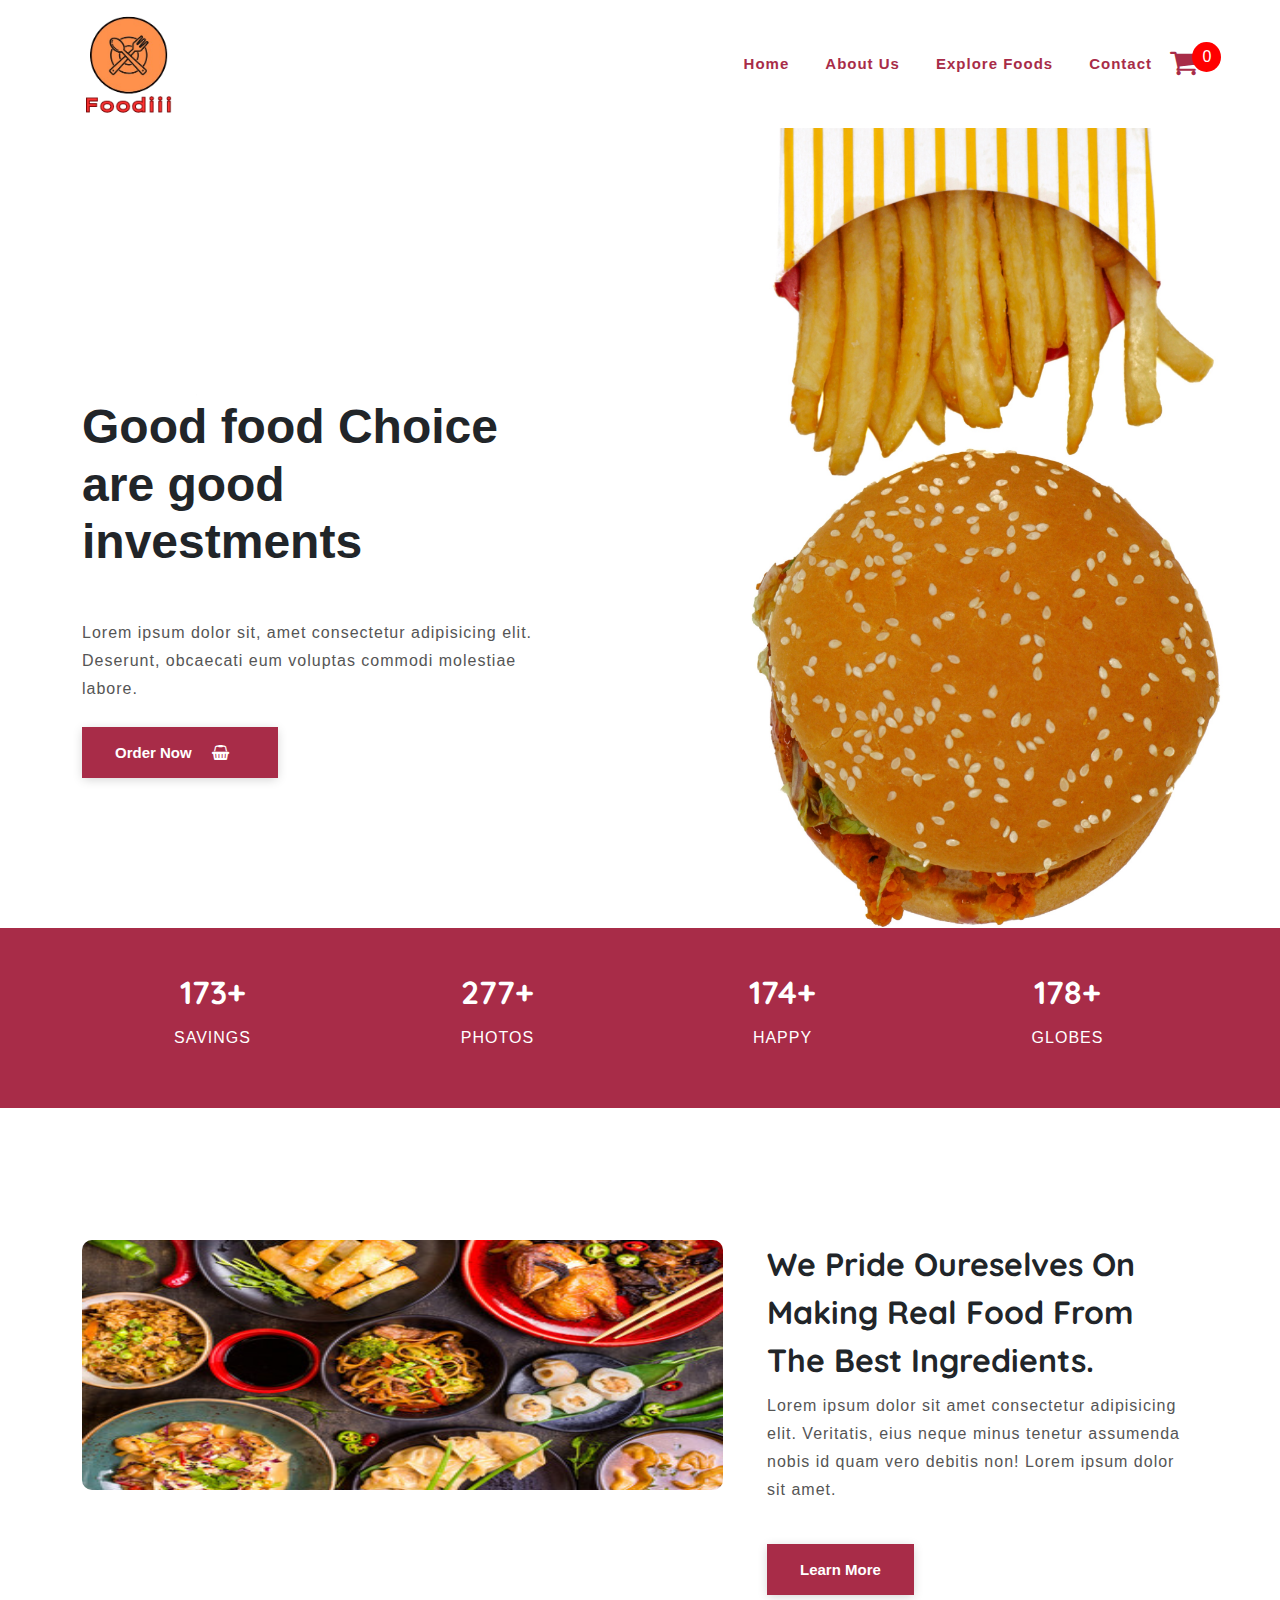
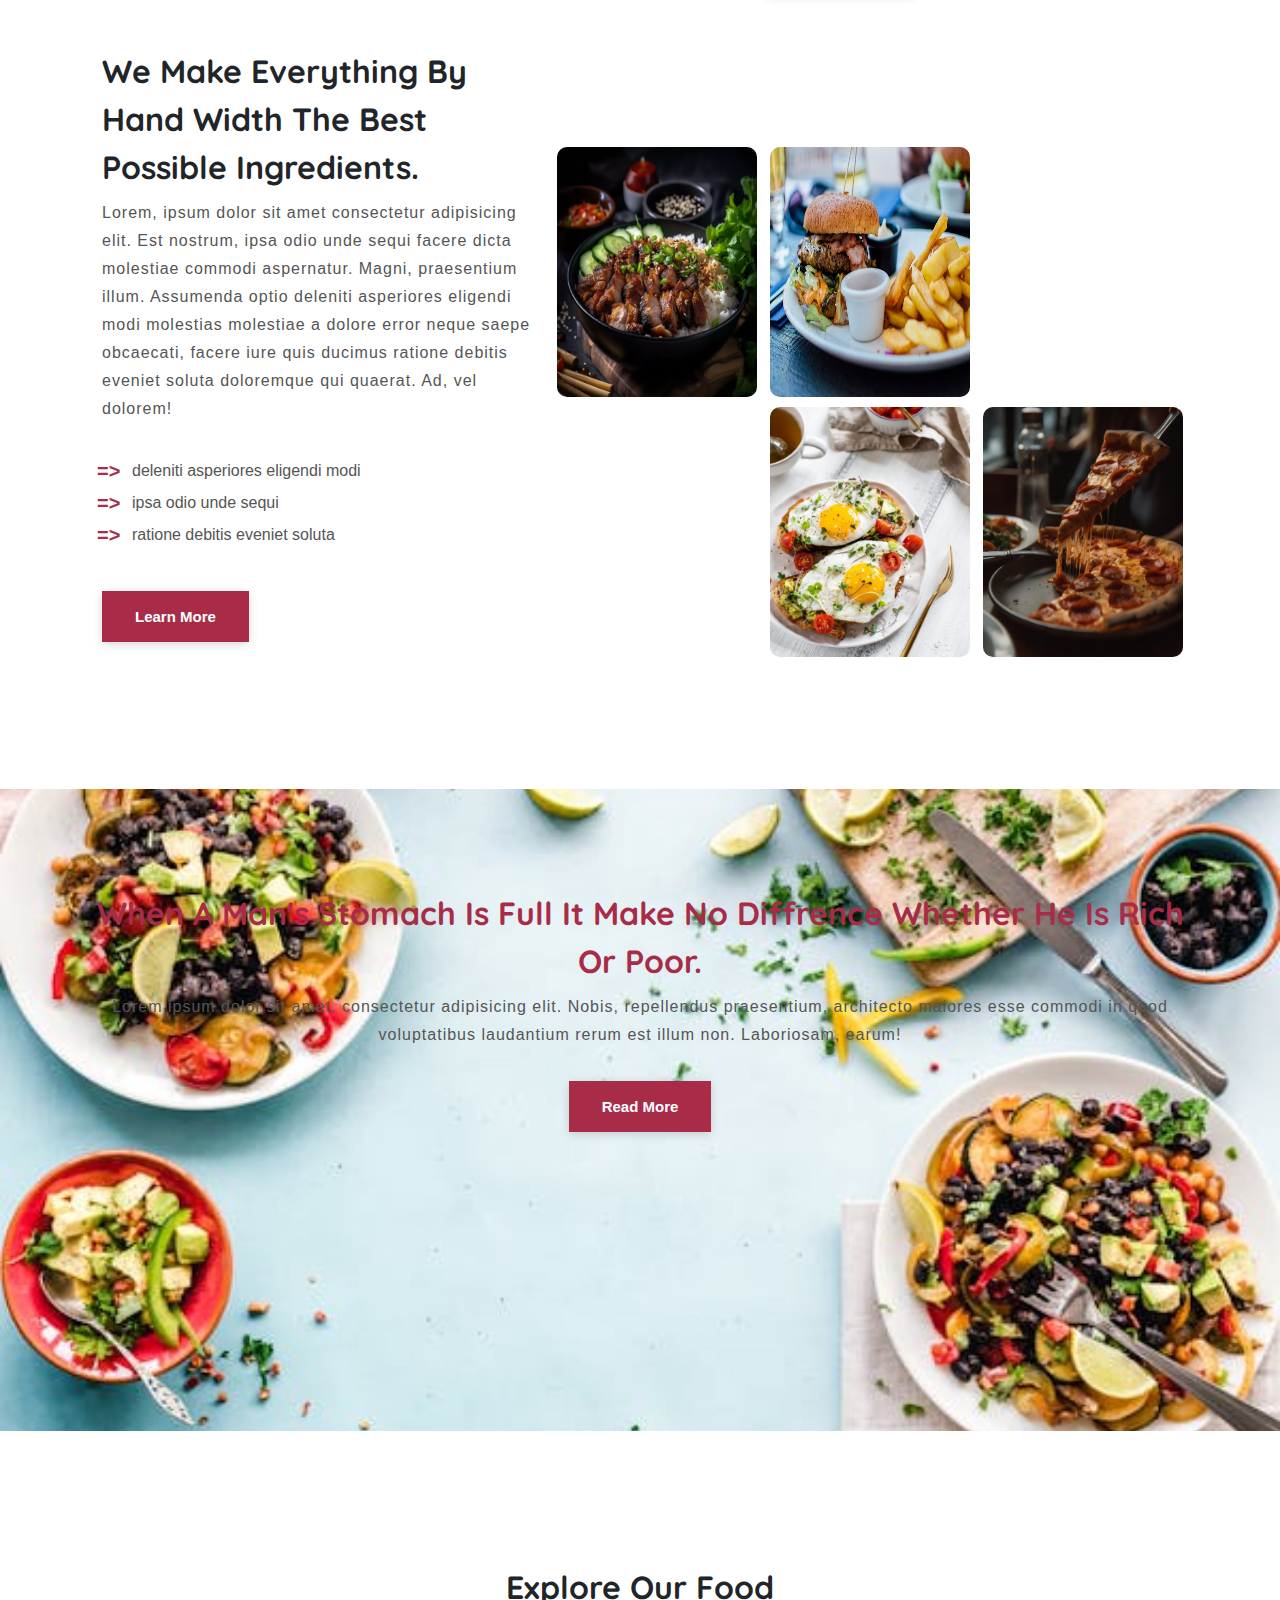
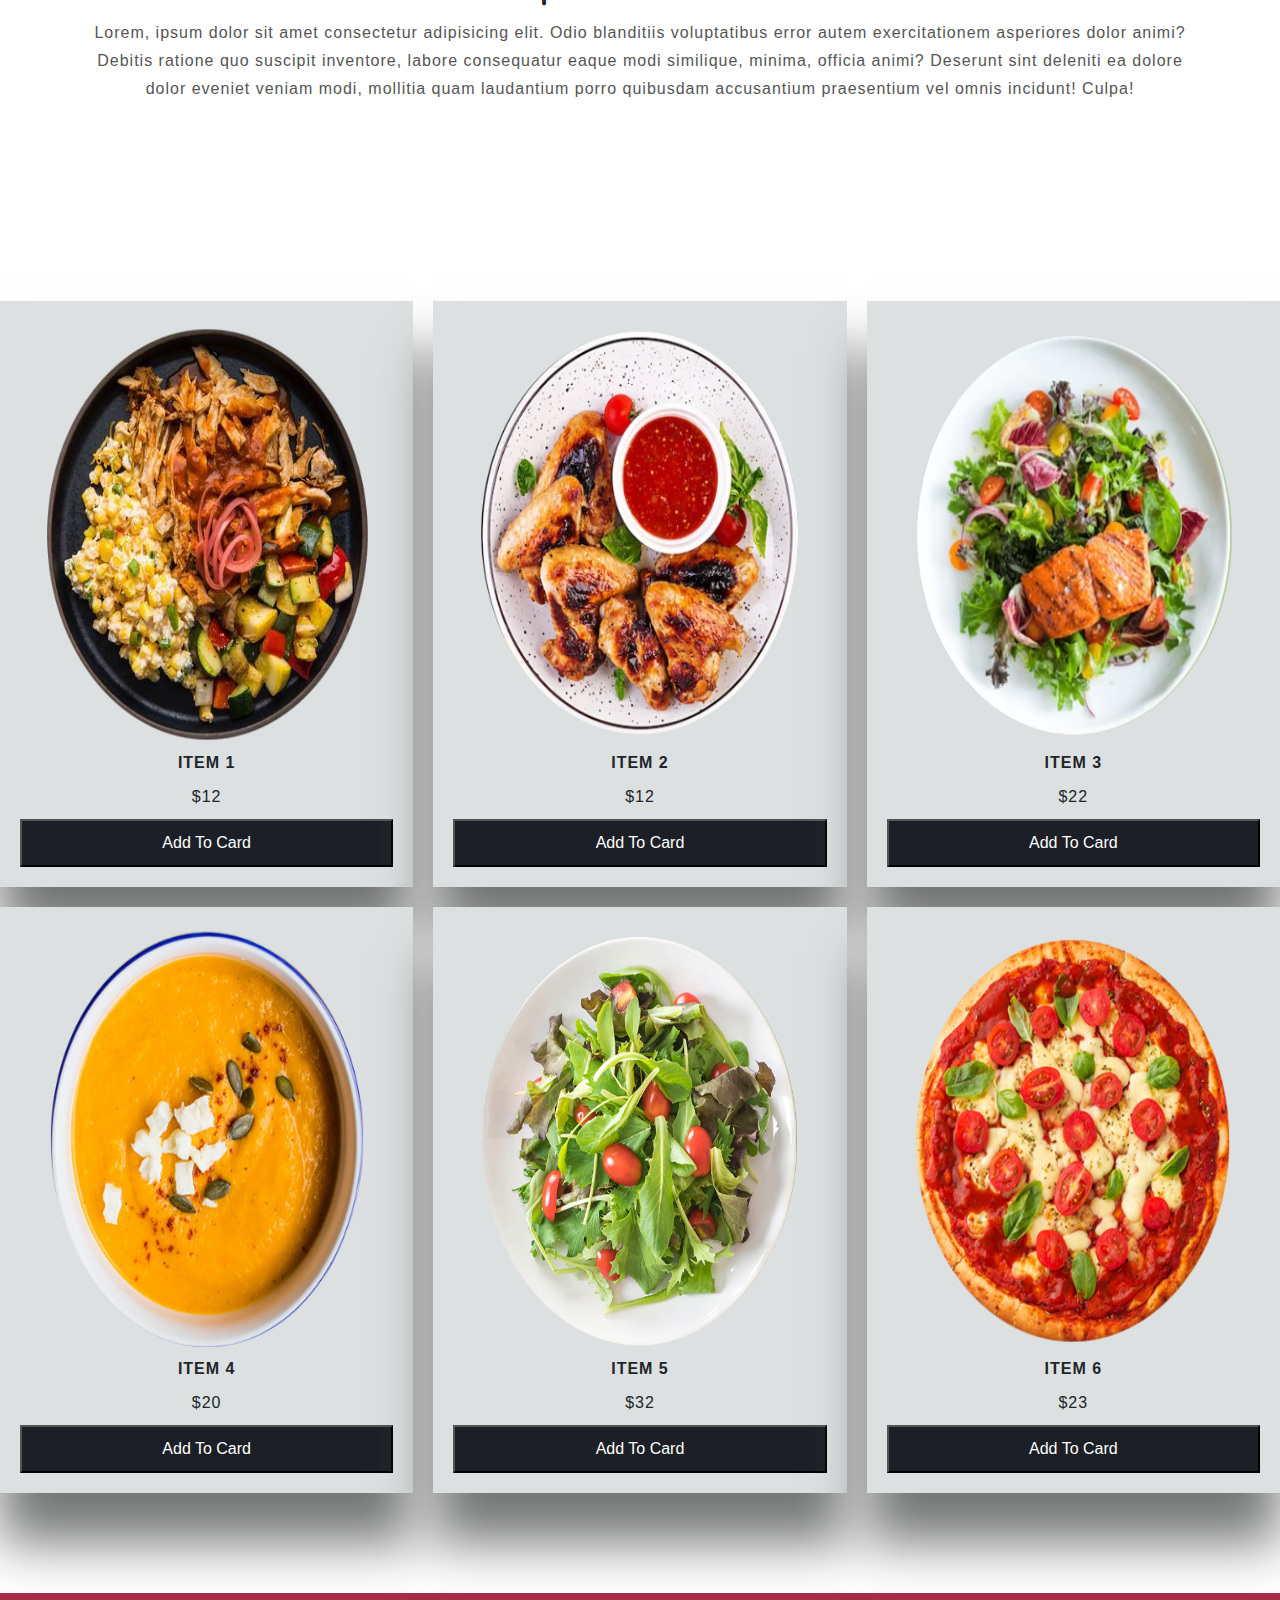
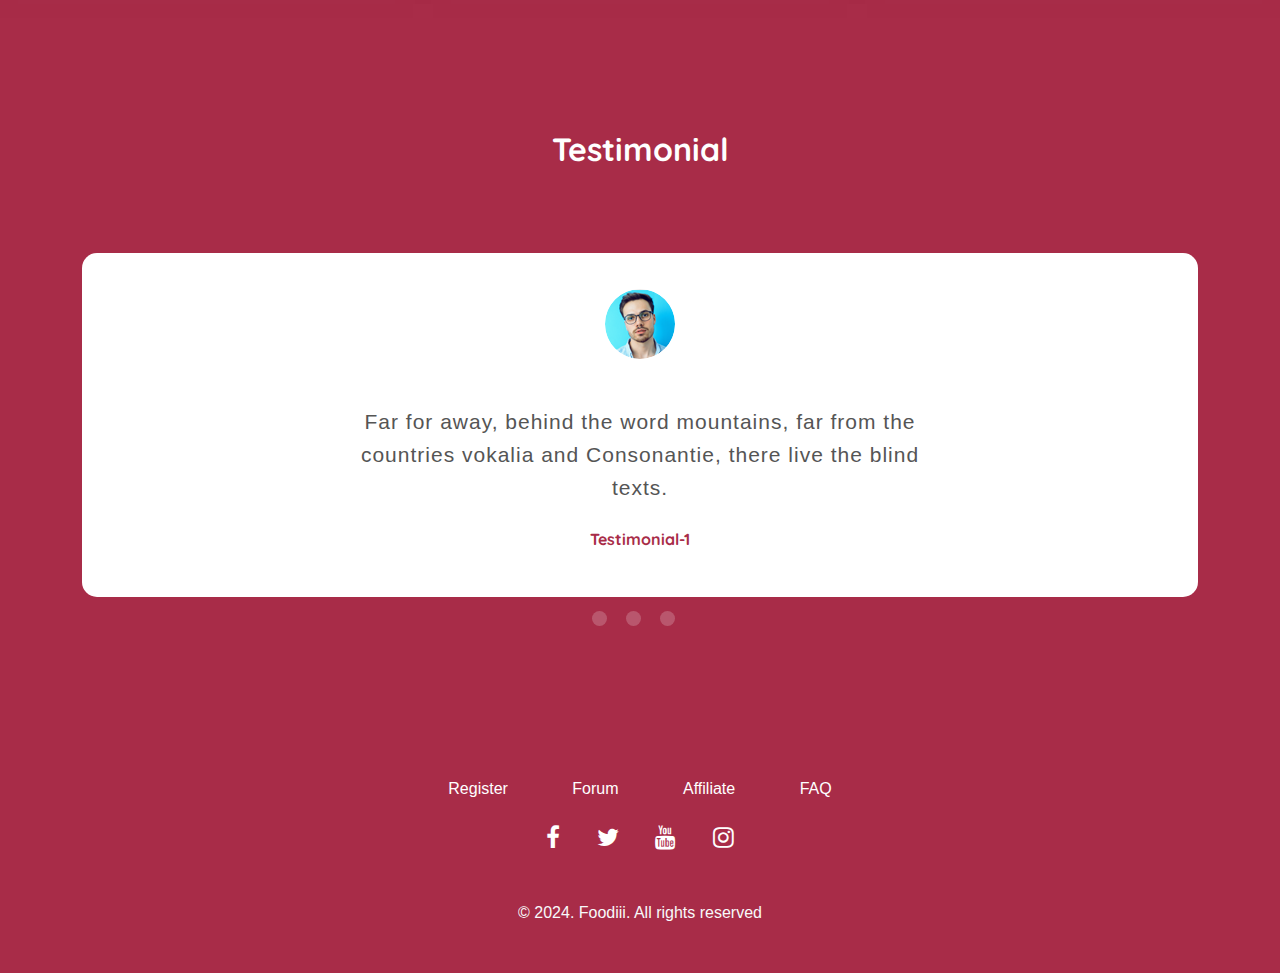
<file: index.html>
<!doctype html>
<html lang="en">
  <head>
    <meta charset="utf-8">
    <meta name="viewport" content="width=device-width, initial-scale=1">
    <title>Foodiii Food & Restaurant</title>
    <link href="https://cdn.jsdelivr.net/npm/bootstrap@5.3.3/dist/css/bootstrap.min.css" rel="stylesheet">

    <link rel="stylesheet" href="https://cdnjs.cloudflare.com/ajax/libs/font-awesome/4.7.0/css/font-awesome.min.css"> 


    <link rel="stylesheet" href="./style.css"
    <link rel="stylesheet" href="./responsive.css">
  </head>
  <body " ">

    <header>
        <div class="navbar navbar-expand-lg navigation-wrap">
            <div class="container">
                <a class="navbar-brand" href="#"><img style="width: 40%; height: 40%;" src="img/logo.png"></a>
                <button class="navbar-toggler" type="button" data-bs-toggle="collapse" data-bs-target="#navbarText"
                    aria-controls="navbarText" aria-expanded="false" aria-label="Toggle navigation">
                    <i class="fas fa-strea navbar-toggler-icon"></i>
                </button>
                <div class="collapse navbar-collapse" id="navbarText">
                    <ul class="navbar-nav ms-auto mb-2 mb-lg-0">
                        <li class="nav-item">
                            <a class="nav-link " aria-current="page" href="#">Home</a>
                        </li>
                        <li class="nav-item">
                            <a class="nav-link" href="about.html">About Us</a>
                        </li>
                        <li class="nav-item">
                            <a class="nav-link" href="food.html">Explore Foods</a>
                        </li>
                        <li class="nav-item">
                            <a class="nav-link" href="contact.html">Contact</a>
                        </li>
                        
                        <!-- <li>
                            <button class="main-btn">add to cart</button>
                        </li> -->
                    </ul>
                    <div class="shopping">
                        <a href="#"> <i class="fa fa-shopping-cart" style="font-size: 30px; color: #A82C48"></i> </a>
                        <span class="quantity">0</span>
                    </div>
                </div>
            </div>
        </div>
        
    </header>

    <!-- section-1 top-banner -->
     <section id="home">
        <div class="container-fluid px-0 top-banner">
           
            <div class="container">
                <div class="row">
                    <div class="col-lg-5 col-md-6">
                        <h1>Good food Choice are good investments</h1>
                        <p>Lorem ipsum dolor sit, amet consectetur adipisicing elit. Deserunt, obcaecati eum voluptas commodi molestiae labore.</p>
                        <div class="mt-4">
                            <button class="main-btn">
                                order now <i class="fa fa-shopping-basket px-3"></i>
                            </button>
                        </div>
                    </div>
                </div>
            </div>

        </div>
     </section>

     <!-- section-2 counter -->
      <section id="counter">
        <section class="counter-section">
            <div class="container">
                <div class="row text-center">
                    <div class="col-md-3 mb-lg-0 mb-md-0 mb-5">
                        <h2>
                            <span class="count1"></span>+
                        </h2>
                        <p>SAVINGS</p>
                    </div>
                    <div class="col-md-3 mb-lg-0 mb-md-0 mb-5">
                        <h2>
                            <span class="count2"></span>+
                        </h2>
                        <p>PHOTOS</p>
                    </div>
                    <div class="col-md-3 mb-lg-0 mb-md-0 mb-5">
                        <h2>
                            <span class="count3"></span>+
                        </h2>
                        <p>HAPPY</p>
                    </div>
                    <div class="col-md-3 mb-lg-0 mb-md-0 mb-5">
                        <h2>
                            <span class="count4"></span>+
                        </h2>
                        <p>GLOBES</p>
                    </div>
            </div>

        </section>

      </section>


      <!-- About section -->
       <section id="about">
        <div class="about-section wrapper">
            <div class="container">
                <div class="row align-item-center">
                    <div class="col-lg-7 col-md-12 mb-lg-0 mb-5">
                        <div class="card border-0">
                            <img src="img/about.jpg" class="img-fluid">
                        </div>
                    </div>
                    <div class="col-lg-5 col-md-12  text-sec">
                        <h2>We pride oureselves on making real food from the best ingredients.</h2>
                        <p>Lorem ipsum dolor sit amet consectetur adipisicing elit. Veritatis, eius neque minus tenetur assumenda nobis id quam vero debitis non! Lorem ipsum dolor sit amet.</p>
                        <button class="main-btn mt-4">Learn More</button>
                    </div>
                </div>
            </div>
            <div class="container food-type">
                <div class="row align-item-center">
                    <div class="col-lg-5 col-md-12 text-sec mb-lg-0 mb-5">
                        <h2>We make everything by hand width the best possible ingredients.</h2>
                        <p>Lorem, ipsum dolor sit amet consectetur adipisicing elit. Est nostrum, ipsa odio unde sequi facere dicta molestiae commodi aspernatur. Magni, praesentium illum. Assumenda optio deleniti asperiores eligendi modi molestias molestiae a dolore error neque saepe obcaecati, facere iure quis ducimus ratione debitis eveniet soluta doloremque qui quaerat. Ad, vel dolorem!</p>
                        <ul class="list-unstyled py-3">
                            <li>deleniti asperiores eligendi modi</li>
                            <li>ipsa odio unde sequi</li>
                            <li>ratione debitis eveniet soluta</li>
                        </ul>
                        <button class="main-btn mt-4">Learn More</button>
                    </div>
                    <div class="col-lg-7 col-md-12">
                        <div class="card border-0 image-collage">
                            <img src="img/about1.png" alt="">
                            <img class="item2" src="img/about4.jpeg" alt="">
                            <img class="item3" src="img/about3.png" alt="">
                            <img class="item4" src="img/about2.png" alt="">
                        </div>
                    </div>
                </div>
            </div>
        </div>

       </section>

       <!-- story section -->
        <section id="story">
            <div class="story-section">
                <div class="container">
                    <div class="row">
                        <div class="col-sm-12">
                            <div class="text-content">
                                <h2>When a man's stomach is full it make no diffrence whether he is rich or poor.</h2>
                                <p>Lorem ipsum dolor sit amet, consectetur adipisicing elit. Nobis, repellendus praesentium, architecto maiores esse commodi in quod voluptatibus laudantium rerum est illum non. Laboriosam, earum!</p>
                                <button class="main-btn mt-3">Read More</button>
                            </div>
                        </div>
                    </div>
                </div>
            </div>
        </section>

        <!-- explore food -->
         <section id="explore-food">
            <div class="explore-food wrapper">
                <div class="container">
                    <div class="row">
                        <div class="col-sm-12">
                            <div class="text-content text-center">
                                <h2>Explore Our Food</h2>
                                <p>Lorem, ipsum dolor sit amet consectetur adipisicing elit. Odio blanditiis voluptatibus error autem exercitationem asperiores dolor animi? Debitis ratione quo suscipit inventore, labore consequatur eaque modi similique, minima, officia animi? Deserunt sint deleniti ea dolore dolor eveniet veniam modi, mollitia quam laudantium porro quibusdam accusantium praesentium vel omnis incidunt! Culpa!</p>
                            </div>
                        </div>
                    </div>
                     <!-- <div class="row pt-5">
                        <div class="col-lg-4 col-md-6 mb-lg-0 mb-5">
                            <div class="card mb-5">
                                <img src="img/item1.jpeg" class="img-fluid">
                                <div class="pt-3">
                                    <h4>snacks</h4>
                                    <p>Time 15 - 20 Minutes | Serves: 1</p>
                                    <span>$10.50 <del>$12.70</del></span>
                                    <button class="mt-4 main-btn">Add To Cart</button>

                                </div>
                            </div>
                        </div>
                        
                        <div class="col-lg-4 col-md-6 mb-lg-0 mb-5">
                            <div class="card">
                                <img src="img/item2.jpeg" class="img-fluid">
                                <div class="pt-3">
                                    <h4>Vegitable burgur</h4>
                                    <p>Time 15 - 20 Minutes | Serves: 1</p>
                                    <span>$12.50 <del>$15.70</del></span>
                                    <button class="mt-4 main-btn">Add To Cart</button>
                                </div>
                            </div>
                        </div>
                        <div class="col-lg-4 col-md-6 mb-lg-0 mb-5">
                            <div class="card">
                                <img src="img/item3.jpeg" class="img-fluid">
                                <div class="pt-3">
                                    <h4>Vegitable Sandwich</h4>
                                    <p>Time 15 - 20 Minutes | Serves: 1</p>
                                    <span>$10.50 <del>$12.70</del></span>
                                    <button class="mt-4 main-btn">Add To Cart</button>
                                </div>
                            </div>
                        </div>
                        <div class="col-lg-4 col-md-6 mb-lg-0 mb-5">
                            <div class="card">
                                <img src="img/item4.jpeg" class="img-fluid">
                                <div class="pt-3">
                                    <h4>Pizza</h4>
                                    <p>Time 25 - 35 Minutes | Serves: 1</p>
                                    <span>$20.50 <del>$32.70</del></span>
                                    <button class="mt-4 main-btn">Add To Cart</button>
                                </div>
                            </div>
                        </div>
                        <div class="col-lg-4 col-md-6 mb-lg-0 mb-5">
                            <div class="card ">
                                <img src="img/item5.jpeg" class="img-fluid">
                                <div class="pt-3">
                                    <h4>Cake</h4>
                                    <p>Time 15 - 20 Minutes | Serves: 1</p>
                                    <span>$10.50 <del>$12.70</del></span>
                                    <button class="mt-4 main-btn">Add To Cart</button>
                                </div>
                            </div>
                        </div>
                        <div class="col-lg-4 col-md-6 mb-lg-0 mb-5">
                            <div class="card">
                                <img src="img/item6.jpeg" class="img-fluid">
                                <div class="pt-3">
                                    <h4>Noodle</h4>
                                    <p>Time 15 - 20 Minutes | Serves: 1</p>
                                    <span>$10.50 <del>$12.70</del></span>
                                    <button class="mt-4 main-btn">Add To Cart</button>
                                </div>
                            </div>
                        </div>

                    </div>  -->
                
                    
                   
                </div>
            </div>

            <div class="list"></div>
            <!-- </div> -->
            <div class="cards">
              <h1>Card</h1>
              <ul class="listCard"></ul>
              <div class="checkOut">
                <div class="total">$ 0</div>
                <div class="closeShopping">Close</div>
              </div>
            </div>

         </section>


         <!-- testimonial -->
          <section id="testimonial">
            <div class="testimonial-section wrapper">
                <div class="container text-center">
                    <div class="text-center pb-4">
                        <h2>Testimonial</h2>
                    </div>
                    <div id="carouselExampleCaptions" class="carousel slide">
                        <div class="carousel-indicators">
                          <button type="button" data-bs-target="#carouselExampleCaptions" data-bs-slide-to="0" class="active" aria-current="true" aria-label="Slide 1"></button>
                          <button type="button" data-bs-target="#carouselExampleCaptions" data-bs-slide-to="1" aria-label="Slide 2"></button>
                          <button type="button" data-bs-target="#carouselExampleCaptions" data-bs-slide-to="2" aria-label="Slide 3"></button>
                        </div>
                        <div class="carousel-inner">
                          <div class="carousel-item active">
                            <img src="img/comment_1.png"  alt="...">
                            <div class="carousel-caption  d-md-block">
                                <p>Far for away, behind the word mountains, far from the countries vokalia and Consonantie, there live the blind texts.</p>
                                <h5>testimonial-1</h5>
                            </div>
                          </div>
                          <div class="carousel-item">
                            <img src="img/comment_2.png" alt="...">
                            <div class="carousel-caption  d-md-block">
                                <p>Far for away, behind the word mountains, far from the countries vokalia and Consonantie, there live the blind texts.</p>
                                <h5>testimonial-2</h5>
                            </div>
                          </div>
                          <div class="carousel-item">
                            <img src="img/comment_3.png"  alt="...">
                            <div class="carousel-caption d-md-block">
                                <p>Far for away, behind the word mountains, far from the countries vokalia and Consonantie, there live the blind texts.</p>
                                <h5>testimonial-3</h5>
                            </div>
                          </div>
                        </div>
                        <button class="carousel-control-prev" type="button" data-bs-target="#carouselExampleCaptions" data-bs-slide="prev">
                          <span class="carousel-control-prev-icon" aria-hidden="true"></span>
                          <span class="visually-hidden">Previous</span>
                        </button>
                        <button class="carousel-control-next" type="button" data-bs-target="#carouselExampleCaptions" data-bs-slide="next">
                          <span class="carousel-control-next-icon" aria-hidden="true"></span>
                          <span class="visually-hidden">Next</span>
                        </button>
                      </div>
                </div>
            </div>
          </section>


          <!-- footer -->
           <footer id="footer">
            <div class="footer py-5">
                <div class="container">
                    <div class="row">
                        <div class="col-md-12 text-center">
                            <a href="#" class="footer-link">Register</a>
                            <a href="#" class="footer-link">Forum</a>
                            <a href="#" class="footer-link">Affiliate</a>
                            <a href="#" class="footer-link">FAQ</a>
                            <div class="footer-social pt-4 text-center">
                                <a href="#"><i class="fa fa-facebook"></i></a>
                                <a href="#"><i class="fa fa-twitter"></i></a>
                                <a href="#"><i class="fa fa-youtube"></i></a>
                                <a href="#"><i class="fa fa-instagram"></i></a>
                            </div>
                        </div>
                        <div class="col-sm-12">
                            <div class="fotter-copy">
                                <div class="copy-fight text-center pt-5">
                                    <div class="text-light">&copy; 2024. Foodiii. All rights reserved</div>
                                </div>
                            </div>
                        </div>
                    </div>
                </div>
            </div>
           </footer>








    
    <script src="https://cdn.jsdelivr.net/npm/bootstrap@5.3.3/dist/js/bootstrap.bundle.min.js" integrity="sha384-YvpcrYf0tY3lHB60NNkmXc5s9fDVZLESaAA55NDzOxhy9GkcIdslK1eN7N6jIeHz" crossorigin="anonymous"></script>

    <script src="main.js"></script>
    <!-- <script src="indexfood.js"></script> -->
     <script src="food.js"></script>
  </body>
</html>
</file>
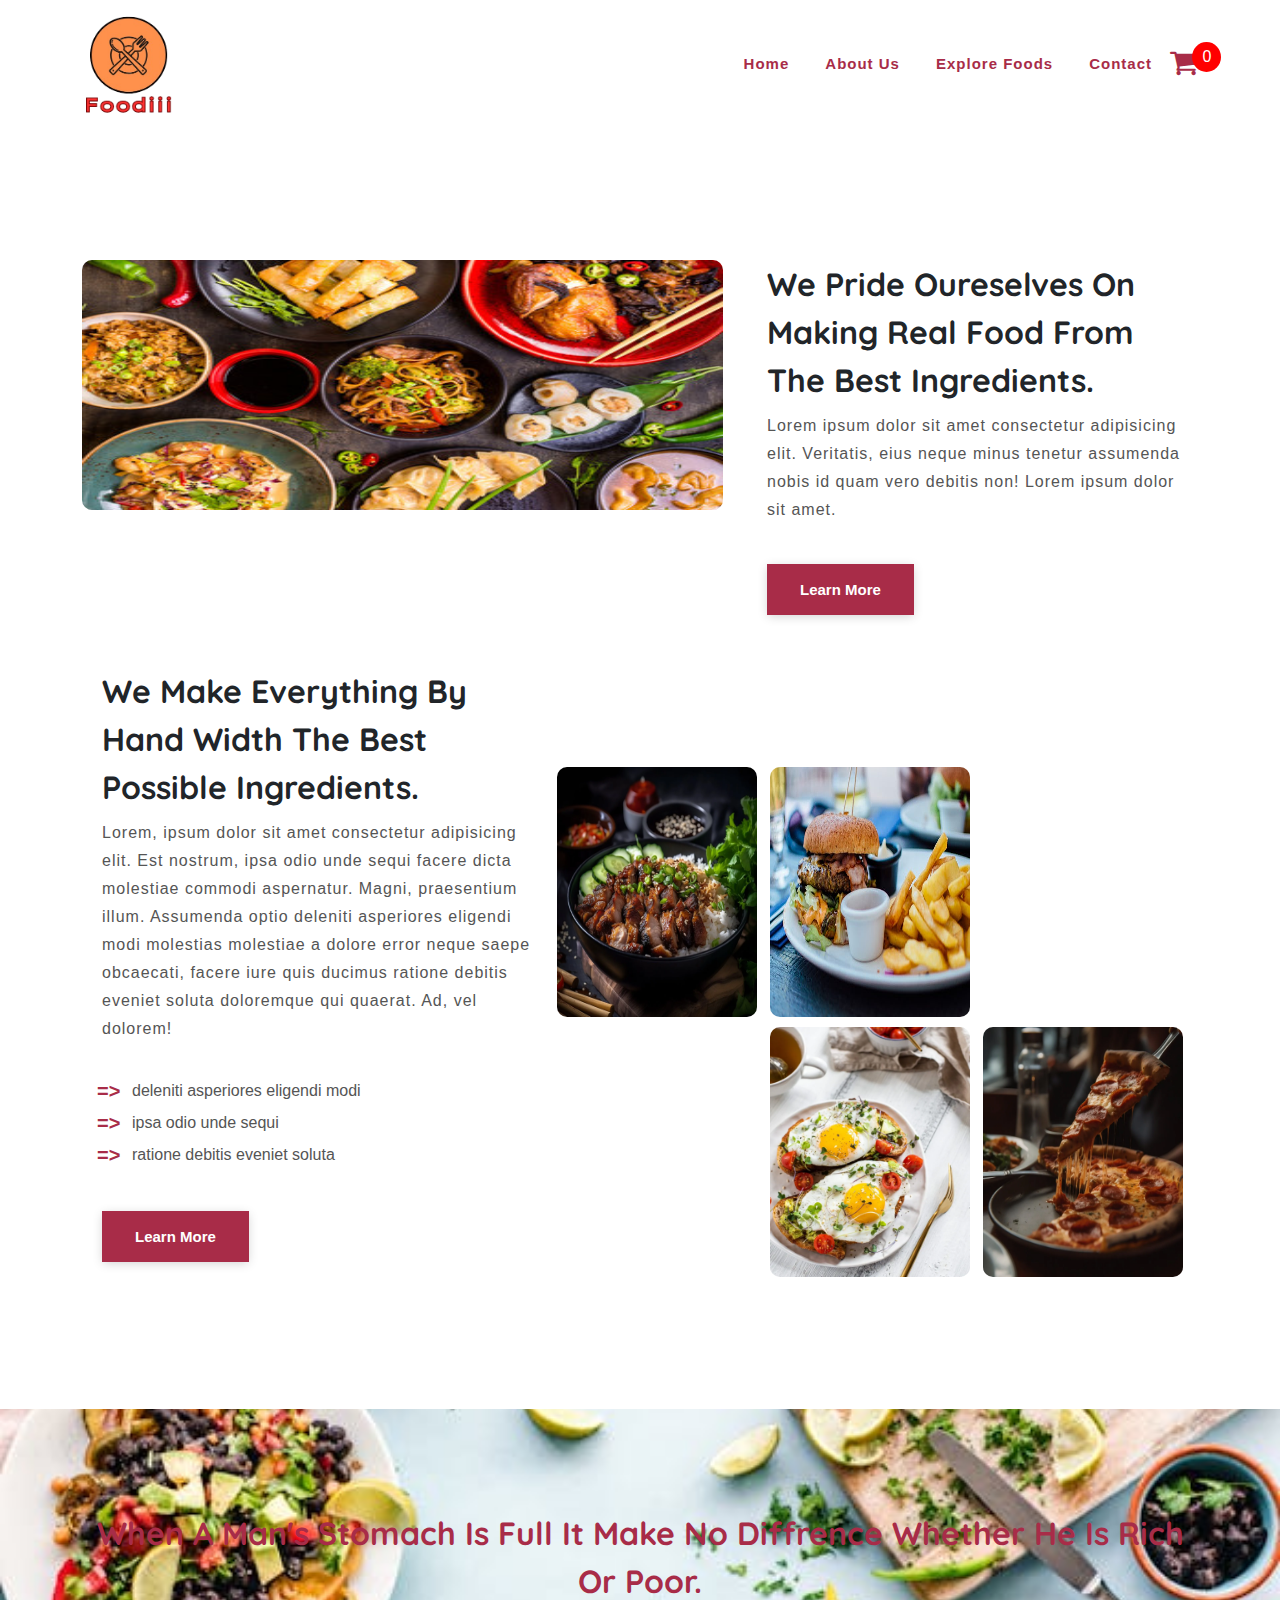
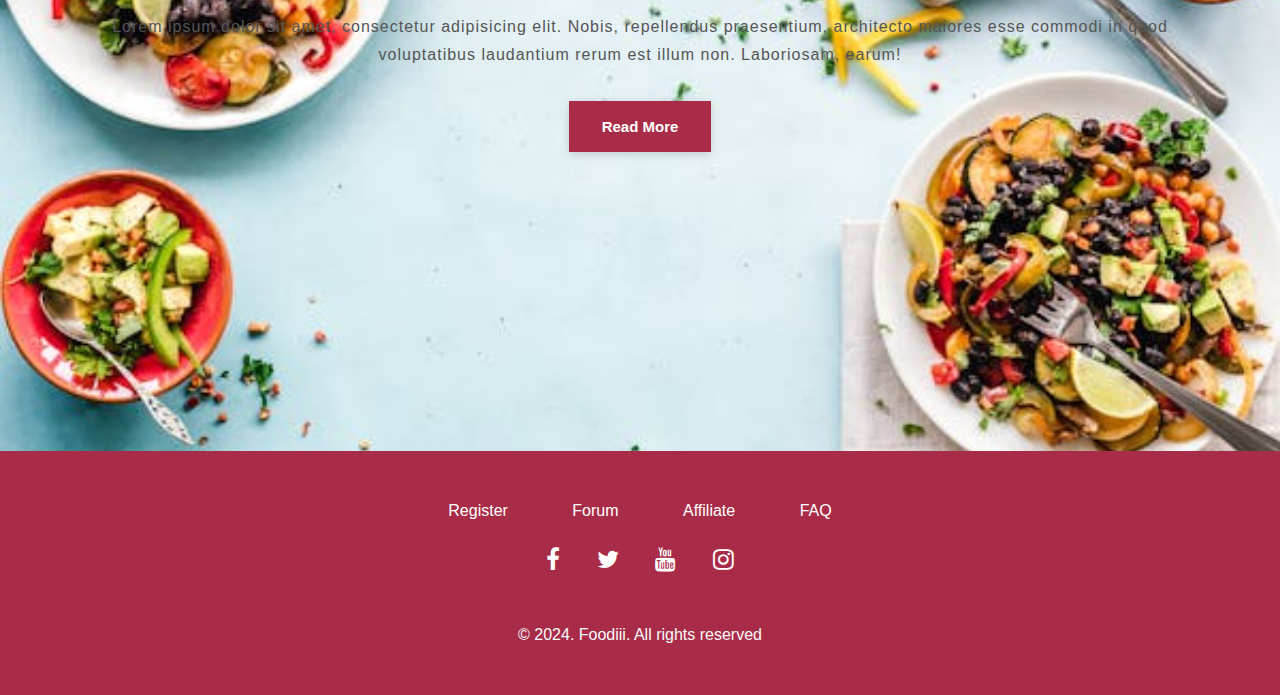
<file: about.html>
<!doctype html>
<html lang="en">
  <head>
    <meta charset="utf-8">
    <meta name="viewport" content="width=device-width, initial-scale=1">
    <title>Foodiii Food & Restaurant</title>
    <link href="https://cdn.jsdelivr.net/npm/bootstrap@5.3.3/dist/css/bootstrap.min.css" rel="stylesheet">

    <link rel="stylesheet" href="https://cdnjs.cloudflare.com/ajax/libs/font-awesome/4.7.0/css/font-awesome.min.css"> 


    <link rel="stylesheet" href="./style.css">
    <link rel="stylesheet" href="./responsive.css">
  </head>
  <body>

    <header>
        <div class="navbar navbar-expand-lg navigation-wrap">
            <div class="container">
                <a class="navbar-brand" href="#"><img style="width: 40%; height: 40%;" src="img/logo.png"></a>
                <button class="navbar-toggler" type="button" data-bs-toggle="collapse" data-bs-target="#navbarText"
                    aria-controls="navbarText" aria-expanded="false" aria-label="Toggle navigation">
                    <i class="fas fa-strea navbar-toggler-icon"></i>
                </button>
                <div class="collapse navbar-collapse" id="navbarText">
                    <ul class="navbar-nav ms-auto mb-2 mb-lg-0">
                        <li class="nav-item">
                            <a class="nav-link " aria-current="page" href="index.html">Home</a>
                        </li>
                        <li class="nav-item">
                            <a class="nav-link" href="#">About Us</a>
                        </li>
                        <li class="nav-item">
                            <a class="nav-link" href="food.html">Explore Foods</a>
                        </li>
                        <li class="nav-item">
                            <a class="nav-link" href="contact.html">Contact</a>
                        </li>
                    </ul>
                    <div class="shopping">
                        <a href="#"> <i class="fa fa-shopping-cart" style="font-size: 30px; color: #A82C48"></i> </a>
                        <span class="quantity">0</span>
                    </div>
                </div>
            </div>
        </div>
        
    </header>


 <!-- About section -->
 <section id="about">
    <div class="about-section wrapper">
        <div class="container">
            <div class="row align-item-center">
                <div class="col-lg-7 col-md-12 mb-lg-0 mb-5">
                    <div class="card border-0">
                        <img src="img/about.jpg" class="img-fluid">
                    </div>
                </div>
                <div class="col-lg-5 col-md-12 text-sec">
                    <h2>We pride oureselves on making real food from the best ingredients.</h2>
                    <p>Lorem ipsum dolor sit amet consectetur adipisicing elit. Veritatis, eius neque minus tenetur assumenda nobis id quam vero debitis non! Lorem ipsum dolor sit amet.</p>
                    <button class="main-btn mt-4">Learn More</button>
                </div>
            </div>
        </div>
        <div class="container food-type">
            <div class="row align-item-center">
                <div class="col-lg-5 col-md-12 text-sec mb-lg-0 mb-5">
                    <h2>We make everything by hand width the best possible ingredients.</h2>
                    <p>Lorem, ipsum dolor sit amet consectetur adipisicing elit. Est nostrum, ipsa odio unde sequi facere dicta molestiae commodi aspernatur. Magni, praesentium illum. Assumenda optio deleniti asperiores eligendi modi molestias molestiae a dolore error neque saepe obcaecati, facere iure quis ducimus ratione debitis eveniet soluta doloremque qui quaerat. Ad, vel dolorem!</p>
                    <ul class="list-unstyled py-3">
                        <li>deleniti asperiores eligendi modi</li>
                        <li>ipsa odio unde sequi</li>
                        <li>ratione debitis eveniet soluta</li>
                    </ul>
                    <button class="main-btn mt-4">Learn More</button>
                </div>
                <div class="col-lg-7 col-md-12">
                    <div class="card border-0 image-collage">
                        <img src="img/about1.png" alt="">
                        <img class="item2" src="img/about4.jpeg" alt="">
                        <img class="item3" src="img/about3.png" alt="">
                        <img class="item4" src="img/about2.png" alt="">
                    </div>
                </div>
            </div>
        </div>
    </div>

   </section>



   <!-- story section -->
   <section id="story">
    <div class="story-section">
        <div class="container">
            <div class="row">
                <div class="col-sm-12">
                    <div class="text-content">
                        <h2>When a man's stomach is full it make no diffrence whether he is rich or poor.</h2>
                        <p>Lorem ipsum dolor sit amet, consectetur adipisicing elit. Nobis, repellendus praesentium, architecto maiores esse commodi in quod voluptatibus laudantium rerum est illum non. Laboriosam, earum!</p>
                        <button class="main-btn mt-3">Read More</button>
                    </div>
                </div>
            </div>
        </div>
    </div>
</section>















         <!-- footer -->
         <footer id="footer">
            <div class="footer py-5">
                <div class="container">
                    <div class="row">
                        <div class="col-md-12 text-center">
                            <a href="#" class="footer-link">Register</a>
                            <a href="#" class="footer-link">Forum</a>
                            <a href="#" class="footer-link">Affiliate</a>
                            <a href="#" class="footer-link">FAQ</a>
                            <div class="footer-social pt-4 text-center">
                                <a href="#"><i class="fa fa-facebook"></i></a>
                                <a href="#"><i class="fa fa-twitter"></i></a>
                                <a href="#"><i class="fa fa-youtube"></i></a>
                                <a href="#"><i class="fa fa-instagram"></i></a>
                            </div>
                        </div>
                        <div class="col-sm-12">
                            <div class="fotter-copy">
                                <div class="copy-fight text-center pt-5">
                                    <div class="text-light">&copy; 2024. Foodiii. All rights reserved</div>
                                </div>
                            </div>
                        </div>
                    </div>
                </div>
            </div>
           </footer>








    
    <script src="https://cdn.jsdelivr.net/npm/bootstrap@5.3.3/dist/js/bootstrap.bundle.min.js" integrity="sha384-YvpcrYf0tY3lHB60NNkmXc5s9fDVZLESaAA55NDzOxhy9GkcIdslK1eN7N6jIeHz" crossorigin="anonymous"></script>

    <script src="main.js"></script>
  </body>
</html>
</file>
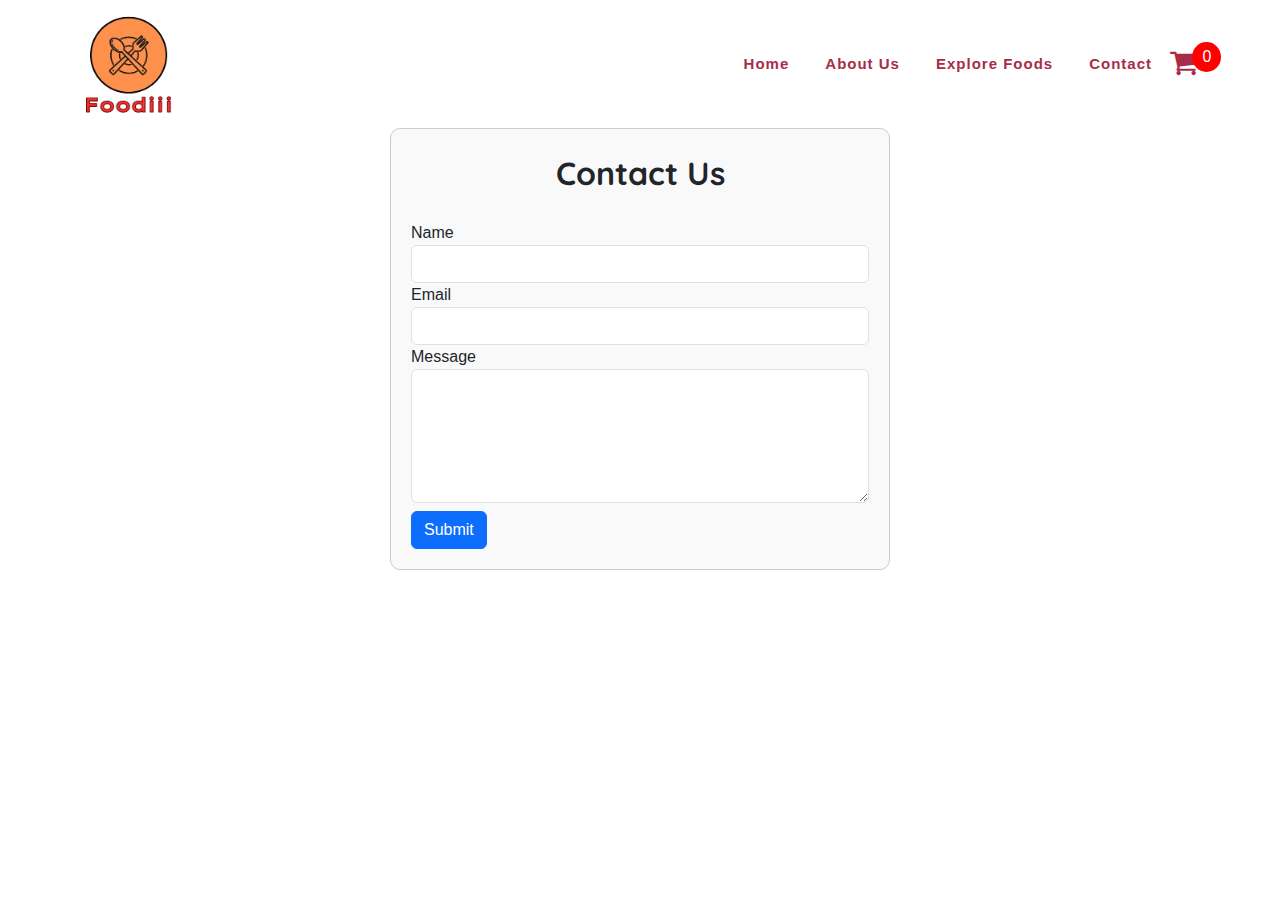
<file: contact.html>
<!doctype html>
<html lang="en">
  <head>
    <meta charset="utf-8">
    <meta name="viewport" content="width=device-width, initial-scale=1">
    <title>Foodiii Food & Restaurant</title>
    <link href="https://cdn.jsdelivr.net/npm/bootstrap@5.3.3/dist/css/bootstrap.min.css" rel="stylesheet">

    <link rel="stylesheet" href="https://cdnjs.cloudflare.com/ajax/libs/font-awesome/4.7.0/css/font-awesome.min.css"> 


    <link rel="stylesheet" href="./style.css">
    <link rel="stylesheet" href="./responsive.css">
  </head>
  <body>

    <header>
        <div class="navbar navbar-expand-lg navigation-wrap">
            <div class="container">
                <a class="navbar-brand" href="#"><img style="width: 40%; height: 40%;" src="img/logo.png"></a>
                <button class="navbar-toggler" type="button" data-bs-toggle="collapse" data-bs-target="#navbarText"
                    aria-controls="navbarText" aria-expanded="false" aria-label="Toggle navigation">
                    <i class="fas fa-strea navbar-toggler-icon"></i>
                </button>
                <div class="collapse navbar-collapse" id="navbarText">
                    <ul class="navbar-nav ms-auto mb-2 mb-lg-0">
                        <li class="nav-item">
                            <a class="nav-link " aria-current="page" href="index.html">Home</a>
                        </li>
                        <li class="nav-item">
                            <a class="nav-link" href="about.html">About Us</a>
                        </li>
                        <li class="nav-item">
                            <a class="nav-link" href="food.html">Explore Foods</a>
                        </li>
                        <li class="nav-item">
                            <a class="nav-link" href="#">Contact</a>
                        </li>
                        
                        <!-- <li>
                            <button class="main-btn">add to cart</button>
                        </li> -->
                    </ul>
                    <div class="shopping">
                        <a href="#"> <i class="fa fa-shopping-cart" style="font-size: 30px; color: #A82C48"></i> </a>
                        <span class="quantity">0</span>
                    </div>
                </div>
            </div>
        </div>
        
    </header>


    <div class="container">
        <div class="row">
            <div class="col-md-6 offset-md-3">
                <form class="contact-form">
                    <h2 class="text-center mb-4">Contact Us</h2>
                    <div class="form-group">
                        <label for="name">Name</label>
                        <input type="text" id="name" name="name" class="form-control" required>
                    </div>
                    <div class="form-group">
                        <label for="email">Email</label>
                        <input type="email" id="email" name="email" class="form-control" required>
                    </div>
                    <div class="form-group">
                        <label for="message">Message</label>
                        <textarea id="message" name="message" class="form-control" rows="5" required></textarea>
                    </div>
                    <button type="submit" class="btn btn-primary btn-block mt-2">Submit</button>
                </form>
            </div>
        </div>
    </div>









    
    
    <script src="https://cdn.jsdelivr.net/npm/bootstrap@5.3.3/dist/js/bootstrap.bundle.min.js" integrity="sha384-YvpcrYf0tY3lHB60NNkmXc5s9fDVZLESaAA55NDzOxhy9GkcIdslK1eN7N6jIeHz" crossorigin="anonymous"></script>

    <script src="main.js"></script>
    <!-- <script src="app.js"></script> -->
  </body>
</html>
</file>
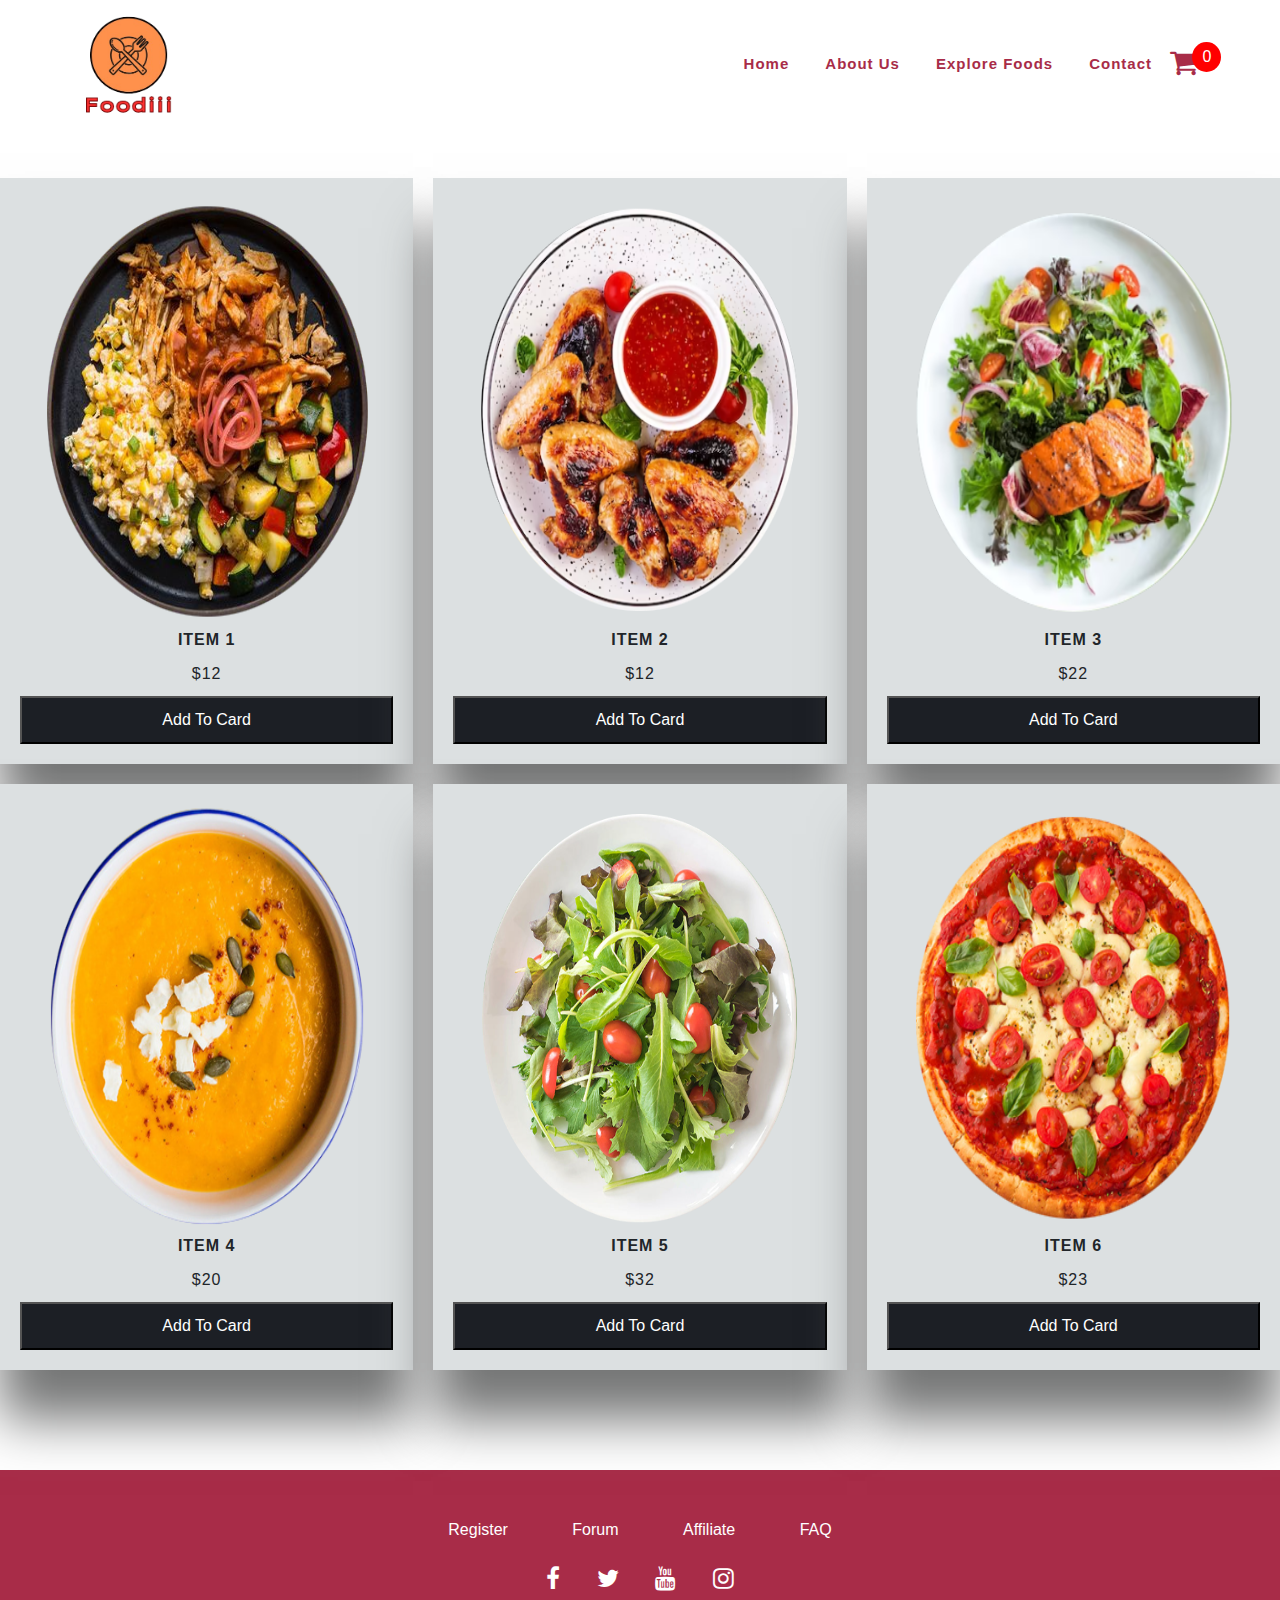
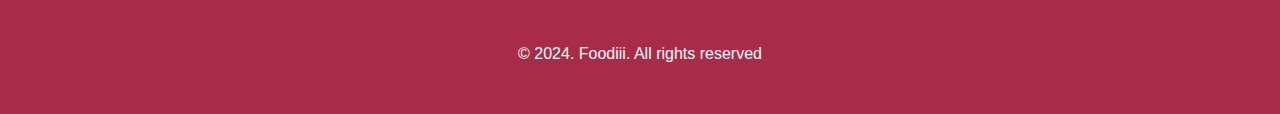
<file: food.html>
<!DOCTYPE html>
<html lang="en">
  <head>
    <meta charset="utf-8" />
    <meta name="viewport" content="width=device-width, initial-scale=1" />
    <title>Foodiii Food & Restaurant</title>
    <link
      href="https://cdn.jsdelivr.net/npm/bootstrap@5.3.3/dist/css/bootstrap.min.css"
      rel="stylesheet"
    />

    <link
      rel="stylesheet"
      href="https://cdnjs.cloudflare.com/ajax/libs/font-awesome/4.7.0/css/font-awesome.min.css"
    />

    <link rel="stylesheet" href="./style.css" />
    <link rel="stylesheet" href="./responsive.css" />
  </head>
  <body class="">
    <header>
      <div class="navbar navbar-expand-lg navigation-wrap">
        <div class="container">
          <a class="navbar-brand" href="#"
            ><img style="width: 40%; height: 40%" src="img/logo.png"
          /></a>
          <button
            class="navbar-toggler"
            type="button"
            data-bs-toggle="collapse"
            data-bs-target="#navbarText"
            aria-controls="navbarText"
            aria-expanded="false"
            aria-label="Toggle navigation"
          >
            <i class="fas fa-strea navbar-toggler-icon"></i>
          </button>
          <div class="collapse navbar-collapse" id="navbarText">
            <ul class="navbar-nav ms-auto mb-2 mb-lg-0">
              <li class="nav-item">
                <a class="nav-link" aria-current="page" href="index.html"
                  >Home</a
                >
              </li>
              <li class="nav-item">
                <a class="nav-link" href="about.html">About Us</a>
              </li>
              <li class="nav-item">
                <a class="nav-link" href="#">Explore Foods</a>
              </li>
              <li class="nav-item">
                <a class="nav-link" href="contact.html">Contact</a>
              </li>

              <!-- <li>
                            <button class="main-btn">add to cart</button>
                        </li> -->
            </ul>
            <div class="shopping">
              <a href="#">
                <i
                  class="fa fa-shopping-cart"
                  style="font-size: 30px; color: #a82c48"
                ></i>
              </a>
              <span class="quantity">0</span>
            </div>
          </div>
        </div>
      </div>
    </header>

    <div class="list"></div>
    <!-- </div> -->
    <div class="cards">
      <h1>Card</h1>
      <ul class="listCard"></ul>
      <div class="checkOut">
        <div class="total">$ 0</div>
        <div class="closeShopping">Close</div>
      </div>
    </div>

    <!-- footer -->
    <footer id="footer">
      <div class="footer py-5">
        <div class="container">
          <div class="row">
            <div class="col-md-12 text-center">
              <a href="#" class="footer-link">Register</a>
              <a href="#" class="footer-link">Forum</a>
              <a href="#" class="footer-link">Affiliate</a>
              <a href="#" class="footer-link">FAQ</a>
              <div class="footer-social pt-4 text-center">
                <a href="#"><i class="fa fa-facebook"></i></a>
                <a href="#"><i class="fa fa-twitter"></i></a>
                <a href="#"><i class="fa fa-youtube"></i></a>
                <a href="#"><i class="fa fa-instagram"></i></a>
              </div>
            </div>
            <div class="col-sm-12">
              <div class="fotter-copy">
                <div class="copy-fight text-center pt-5">
                  <div class="text-light">
                    &copy; 2024. Foodiii. All rights reserved
                  </div>
                </div>
              </div>
            </div>
          </div>
        </div>
      </div>
    </footer>

    <script
      src="https://cdn.jsdelivr.net/npm/bootstrap@5.3.3/dist/js/bootstrap.bundle.min.js"
      integrity="sha384-YvpcrYf0tY3lHB60NNkmXc5s9fDVZLESaAA55NDzOxhy9GkcIdslK1eN7N6jIeHz"
      crossorigin="anonymous"
    ></script>

    <script src="main.js"></script>
    <script src="food.js"></script>
  </body>
</html>
</file>
<file: responsive.css>
@media (width<1024px) {
  .active .cards {
    left: 40%;
  }
  .cards{
    width:400px;
}
}

@media (width< 991px) {
  .text-content {
    width: 70%;
    /* height: 400px; */
  }

  .navigation-wrap {
    text-align: center;
    background-color: var(--white-color);
  }
  .navigation-wrap .nav-link {
    line-height: 1.875rem;
  }

  .navbar-brand img{
    margin-left: -80px;

  }

  /* banner */

  .top-banner {
    padding: 9.375rem 0 9.375rem;
  }


  /* testimonial */
  .testimonial-section .carousel-item .carousel-caption p{
    padding: 0;
  }

  .active .cards {
    left: 50%;
  }
  .cards{
    width:400px;
  }


}

@media (width <767px) {
  h1 {
    font-size: 2rem;
  }

  h2 {
    font-size: 1rem;
    line-height: 2.0625rem;
  }

  /* top banner */
  .top-banner {
    padding: 10.875rem 0 9.375rem;
  }

  /* STORY SECTION  */
  .story-section{
    height: auto;
    padding: 3rem 0;
  }

  .text-content {
    width: 70%;
    margin-bottom: 400px;
  }

  .text-content>h2{
    font-size: smaller;
  }

  .list{
    display: block;
  }

/* testimonial */

.testimonial-section .carousel-item .carousel-caption p{
  padding: 11rem 3.125rem;
}

.active .cards {
  left: 60%;
}
.cards{
  width:250px;
}
.listCard li{
grid-template-columns: none;
}

}

@media (width<450px) {
  .active .cards {
    left: 45%;
}
  .cards{
    width:250px;
}
}


@media (width< 400px) {
  .testimonial-section .carousel-item{
    padding: 13rem 3.125rem;
  }
  .text-content {
    width: auto;
    margin-bottom: 100px;
  }
  .text-content>h2 {
font-size: .25rem;
  }
  .active .cards {
    left: 35%;
}
  .cards{
    width:250px;
}
}
</file>
<file: style.css>
@import url('https://fonts.googleapis.com/css2?family=Quicksand:wght@300..700&display=swap');


:root{
    --primary-color:#A82C48;
    --secondry-color:#43121d;
    --third-color:#f98169;
    --white-color:#fff;
    --text-color:#555;
    --text-gray:#999;
    --black-color:#000;
    --primary-font:sans-serif, 'Roboto';
    --secondry-font: 'Quicksand', sans-serif;
}

*,
::after,
::before{
    -webkit-box-sizing: border-box;
    box-sizing: border-box;
    margin: 0;
    padding: 0;
}

:active,
:hover,
:focus{
    outline: 0 !important;
    outline-offset: 0;
}

a,
a:hover{
    text-decoration: none;
}

a:hover{
    color: var(--primary-color) !important;
}

ul,ol{
    margin: 0;
    padding: 0;
}

html{
    scroll-behavior: smooth;
}

body{
    font-family: var(--primary-font);
    font-size: 100%;
    font-weight: 400;
    
}


/* scrollbar */

::-webkit-scrollbar{
    width: 0.625rem;
}
::-webkit-scrollbar-track{
    background: var(--white-color);
}

::-webkit-scrollbar-thumb{
    background: var(--primary-color);
}



/* heading */

h1{
    font-size: 3rem;
    font-weight: 900;
    margin-bottom: 3rem;
    color: var(--secondry-font);
}

h2{
    font-weight: 700;
    /* font-size: 2.25rem; */
    text-transform: capitalize;
    font-family: var(--secondry-font);
    line-height: 3rem;
}

h4{
    color: var(--secondry-color);
    text-transform: capitalize;
    font-size: 18px;
    font-weight: 800;
    margin-bottom: 0.5rem;
}

h5{
    color: var(--primary-color);
    font-family: var(--secondry-font);
    text-transform: capitalize;
    font-size: 1rem;
    font-weight: 700;
    margin-bottom: 0.5rem;
}

p{
    color: var(--text-color);
    font-size: 1rem;
    font-weight: 400;
    line-height: 1.75rem;
    letter-spacing: 1px;
}

.main-btn {
    display: inline-block;
    padding: 0.625rem 1.875rem;
    line-height: 1.5625rem;
    background-color: var(--primary-color);
    border: 0.1875rem solid var(--primary-color);
    color: var(--white-color);
    font-size: 0.9375rem;
    font-weight: 600;
    text-transform: capitalize;
    box-shadow: 0px 2px 10px -1px rgb( 0 0 0 / 19%);
    -webkit-transition: all 0.4s ease-out;
    -o-transition: all 0.45s ease-out;
    -moz-transition: all 0.4s ease-out;
    transition: all 0.45s ease-out;
}

.white-btn {
    display: inline-block;
    padding: 0.625rem 1.875rem;
    line-height: 25px;
    background-color: var(--white-color);
    border: 0.1875rem solid var(--white-color);
    color: var(--text-color);
    font-size: 0.9375rem;
    font-weight: 600;
    text-transform: capitalize;
    box-shadow: 2px 10px -1px rgb(var(--white-color) / 19%);
    transition: all 0.45s ease-out;
}

.main-btn:hover {
    background-color: transparent;
    color: var(--primary-color);
}

.white-btn:hover {
    background-color: transparent;
    color: var(--primary-color);
    border-color: var(--primary-color);
}

.wrapper{
    padding-top: 8.25rem;
    padding-bottom: 8.25rem;
}

.text-content{
    /* width: 70%; */
    margin: auto;
    /* height: 400px; */
    /* margin-bottom: 100px; */
}

.counter-section h2, .testimonial-section h2, .book-food-text h2{
    color: var(--white-color);
}

/* header Design */

.navigation-wrap{
    /* position: fixed; */
    width: 100%;
    left: 0;
    z-index: 1000;
    -webkit-transition:  all 0.3 ease-out;
    transition: all 0.3 ease-out;
    background-color: white;

}

.navbar-brand img{
    width: 40%;
    height: 40%;

}

.navigation-wrap .nav-item{
    padding: 0 0.625rem;
    transition: all 200ms linear;
}

.navbar-toggler:focus{
    outline: unset;
    border: unset;
    box-shadow: none;
}
.nav-link{
    font-size: 0.9375rem;
    font-weight: 600;
    text-transform: capitalize;
    color: var(--primary-color);
    letter-spacing: 1px;
}

.navigation-wrap .main-btn{
    padding: 0.3125rem 1.4375rem;
    box-shadow: none;
    margin-left: 0.625rem;
}
 
/* navigation scroll */
.navigation-wrap.scroll-on{
    position: fixed;
    top:0;
    left: 0;
    width: 100%;
    background: var(--white-color);
    box-shadow: 0 0.125rem 1.75rem 0 rgb(0,0,0,0.09);
    transition: all .15s ease-in-out 0s;
}

/* top banner */

.top-banner{
    width: 100%;
    background: url("../img/bannerbg.jpg") no-repeat center ;
    /* background: no-repeat center; */
    background-size: cover;
    padding: 16.875rem 0 9.375rem;
}


/* counter */
.counter-section{
    background-color: var(--primary-color);
    padding: 2.5rem 0;
}

.counter-section p{
    color: var(--white-color);
    text-transform: uppercase;
}



/* about section */
.about-section{
    background: var(--white-color);
}

.about-section .card,
.about-section .card img{
    border-radius: 0.625rem;
}

.about-section .text-sec{
    padding-left: 2rem;
    /* margin-top: 100px; */
}

/* food type section */

.food-type{
    padding-top: 3.25rem;
}

.food-type ul li{
    font-size: 1rem;
    color: var(--text-color);
    line-height: 32px;
    position: relative;
    margin-left: 30px;
}

.food-type ul li::before{
    position: absolute;
    left: -2.1875rem;
    color: var(--primary-color);
    font-size: 1.25rem;
    content: '=>';
    display: inline-block;
    padding-right: 3px;
    vertical-align: middle;
    font-weight: 900;
}

.image-collage {
    display: grid;
    flex-wrap: wrap;
    grid-template-columns: auto auto auto;
    gap: 10px; 
    margin-top: 100px;
}

.image-collage img {
    width: 100%;
    max-width: 200px; 
    height: auto;
    transition: scale(1.3);
}

.item2 {
    grid-column: 2/5;
    /* grid-row: 3/2; */
}

.item3{
    grid-column: 2/3;
}

/* story section */
.story-section{
    width: 100%;
    height: 40.125rem;
    background: url('../img/story2.jpeg') no-repeat center #47eabd30;
    background-size: cover;
    padding-top: 100px;
    text-align: center;
}

.story-section h2{
    color: var(--primary-color);
}


/* explore food */

.explore-food .card{
    border: none;
    background-color: transparent;
    border-radius: 0.9375rem;
}

.explore-food .card img{
    border-radius: 0.9375rem;
    object-fit: cover;
}

.card img{
    height: 250px;
}

.explore-food .card span{
    display: block;
    font-size: 1.5rem;
    font-weight: 700;
    color: var(--primary-color);
    padding-bottom: 1rem;
    border-bottom: 0.0625rem solid #eee;
}

.explore-food .card span del{
    color:var(--text-gray);
    margin-left: 0.5rem;
}


/* testimonial */
.testimonial-section{
    background-color: var(--primary-color);
}

.testimonial-section .carousel-item{
    margin-top: 3rem;
    padding: 10rem 3.125rem;
    background-color: var(--white-color);
    border-radius: 0.9375rem;
}

.testimonial-section .carousel-item img{
max-width: 5rem;
/* margin-left: 45%; */
/* height: 10%; */
border-radius: 50%;
padding: 0.3125rem;
margin-top: -20%;
}

@media (width<867px) {
    .testimonial-section .carousel-item img{
        margin-left: -90%;
    }
}

.testimonial-section .carousel-item .carousel-caption p{
font-size: 1.3125rem;
line-height: 2.0625rem;
padding: 0 11% 0.625rem;
}

.testimonial-section .carousel-indicators{
    bottom: -2.8125rem;
}

.testimonial-section .carousel-indicators button{
    width: 15px;
    height: 15px;
    outline: none;
    border-radius: 50%;
    border: none;
    margin-right: 1rem;
    opacity: 0.2;
}

.testimonial-section .carousel-indicators button:active{
    opacity: 1;
}



/* footer */
.footer{
    background: var(--primary-color);
}

.footer .footer-link{
    font-size: 1rem;
    color: var(--white-color);
    padding: 0 1.875rem;
}

.footer .footer-link a:hover{
    color: var(--white-color) !important;
}

.footer a i{
    font-size: 1.5rem;
    color: var(--white-color);
    padding: 0 1rem;
}










/* food page */

header .shopping{
    position: relative;
    text-align: right;
}
/* header .shopping img{
    width: 40px;
} */
header .shopping span{
    background: red;
    border-radius: 50%;
    display: flex;
    justify-content: center;
    align-items: center;
    color: #fff;
    position: absolute;
    top: -5px;
    left: 80%;
    padding: 3px 10px;
}
.list{
    display: grid;
    grid-template-columns: repeat(3, 1fr);
    column-gap: 20px;
    row-gap: 20px;
    margin-top: 50px;
    margin-bottom: 100px;
}
.list .item{
    text-align: center;
    background-color: #DCE0E1;
    padding: 20px;
    box-shadow: 0 50px 50px #757676;
    letter-spacing: 1px;
}

@media (width<850px) {
    .list{
        display: block;
    }
}
.list .item img{
    width: 90%;
    height: 430px;
    /* object-fit: cover; */
}
.list .item .title{
    font-weight: 600;
}
.list .item .price{
    margin: 10px;
}
.list .item button{
    background-color: #1C1F25;
    color: #fff;
    width: 100%;
    padding: 10px;
}
.cards{
    position: fixed;
    top:100px;
    left: 100%;
    width: 400px;
    background-color: #453E3B;
    height: 85vh;
    transition: 0.5s;
    z-index: 9999;
}

@media (max-width:1280) {
    .cards{
        width: 300px;
    }
}
.active .cards{
    left: 70%;
}
/* .active .container{
   transform: translateX(-200px);
} */
.cards h1{
    color: #E8BC0E;
    font-weight: 100;
    margin: 0;
    padding: 0 20px;
    height: 80px;
    display: flex;
    align-items: center;
}
.cards .checkOut{
    position: absolute;
    bottom: 0;
    width: 100%;
    display: grid;
    grid-template-columns: repeat(2, 1fr);

}
.cards .checkOut div{
    background-color: #E8BC0E;
    width: 100%;
    height: 70px;
    display: flex;
    justify-content: center;
    align-items: center;
    font-weight: bold;
    cursor: pointer;
}
.cards .checkOut div:nth-child(2){
    background-color: #1C1F25;
    color: #fff;
}
.listCard li{
    display: grid;
    grid-template-columns: 100px repeat(3, 1fr);
    color: #fff;
    row-gap: 10px;
}
.listCard li div{
    display: flex;
    justify-content: center;
    align-items: center;
}
.listCard li img{
    width: 50%;
    height: 60%;
}
.listCard li button{
    background-color: #fff5;
    border: none;
}
.listCard .count{
    margin: 0 10px;
}







/* contact page */
.contact-form {
    max-width: 500px;
    margin: auto;
    padding: 20px;
    border: 1px solid #ccc;
    border-radius: 10px;
    background-color: #f9f9f9;
}
</file>
